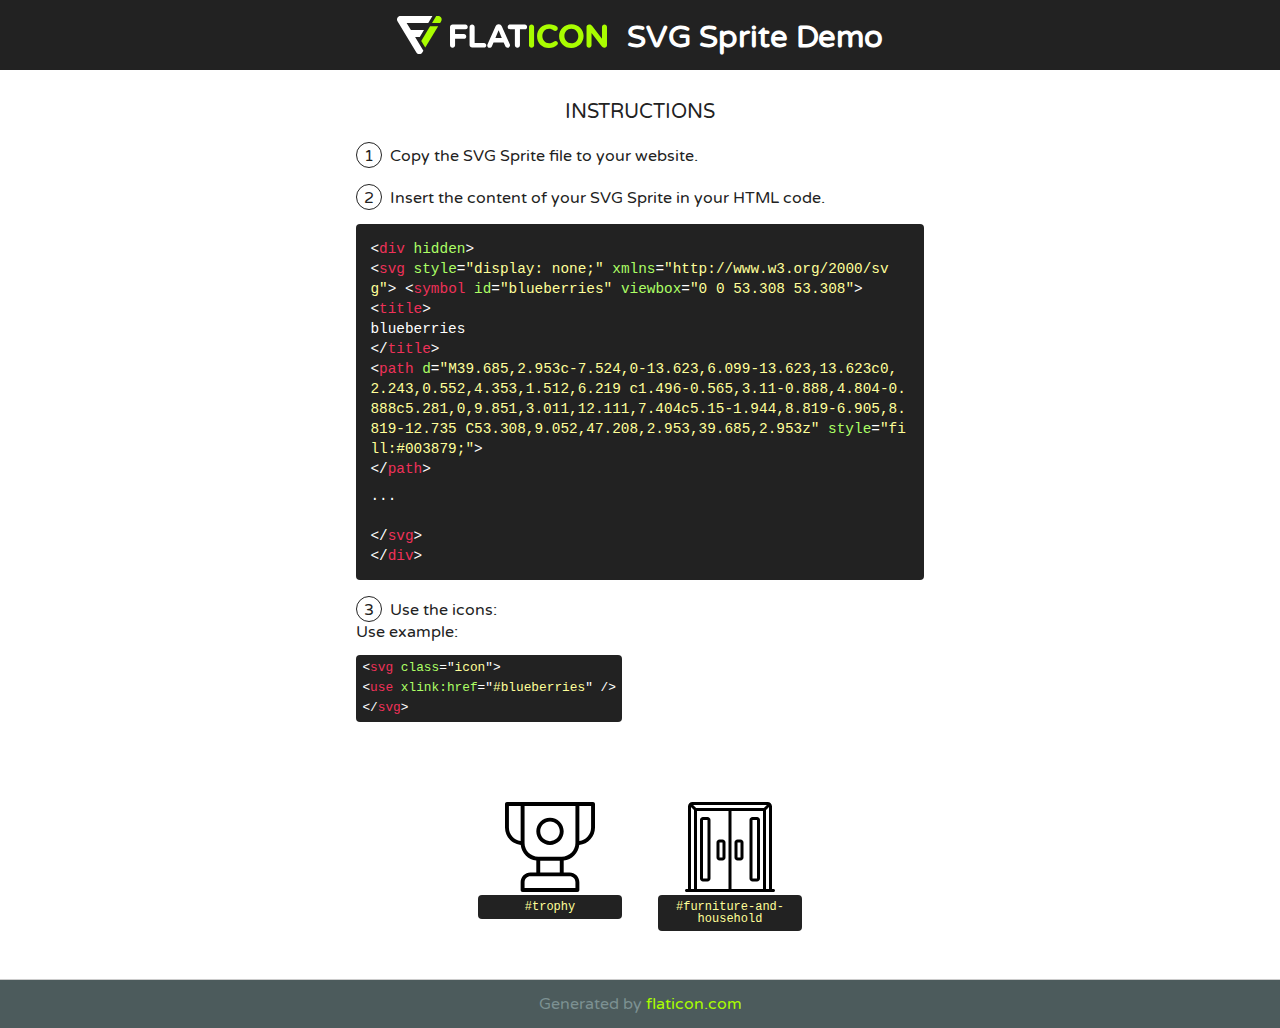
<file: Mickeys/My icons collection-SVG-Sprites-Demo.html>
<!DOCTYPE html>
<!--
Flaticon SVG Sprite: My icons collectionCreation date: 19/11/2018 16:46-->
<html>
<!DOCTYPE html>
<html>
<head>
    <title>Flaticon SVG Sprite</title>
    <link href="http://fonts.googleapis.com/css?family=Varela+Round" rel="stylesheet" type="text/css"/>
    <meta charset="UTF-8">
    <style>
        html, body, div, span, applet, object, iframe,
        h1, h2, h3, h4, h5, h6, p, blockquote, pre,
        a, abbr, acronym, address, big, cite, code,
        del, dfn, em, img, ins, kbd, q, s, samp,
        small, strike, strong, sub, sup, tt, var,
        b, u, i, center,
        dl, dt, dd, ol, ul, li,
        fieldset, form, label, legend,
        table, caption, tbody, tfoot, thead, tr, th, td,
        article, aside, canvas, details, embed,
        figure, figcaption, footer, header, hgroup,
        menu, nav, output, ruby, section, summary,
        time, mark, audio, video {
            margin: 0;
            padding: 0;
            border: 0;
            font-size: 100%;
            font: inherit;
            vertical-align: baseline;
        }
        /* HTML5 display-role reset for older browsers */
        article, aside, details, figcaption, figure,
        footer, header, hgroup, menu, nav, section {
            display: block;
        }
        body {
            line-height: 1;
        }
        ol, ul {
            list-style: none;
        }
        blockquote, q {
            quotes: none;
        }
        blockquote:before, blockquote:after,
        q:before, q:after {
            content: '';
            content: none;
        }
        table {
            border-collapse: collapse;
            border-spacing: 0;
        }
        body {
            font-family: 'Varela Round', Helvetica, Arial, sans-serif;
            font-size: 16px;
            color: #222;
        }
        a {
            color: #333;
            border-bottom: 1px solid #a9fd00;
            font-weight: bold;
            text-decoration: none;
        }
        * {
            -moz-box-sizing: border-box;
            -webkit-box-sizing: border-box;
            box-sizing: border-box;
            margin: 0;
            padding: 0;
        }
        .glyph svg.icon {
            width: 90px;
            height: 90px
        }
        .wrapper {
            max-width: 600px;
            margin: auto;
            padding: 0 1em;
        }
        .title {
            font-size: 1.25em;
            text-align: center;
            margin-bottom: 1em;
            text-transform: uppercase;
        }
        header {
            text-align: center;
            background-color: #222;
            color: #fff;
            padding: 1em;
        }
        header .logo {
            width: 210px;
            height: 38px;
            display: inline-block;
            vertical-align: middle;
            margin-right: 1em;
            border: none;
        }
        header strong {
            font-size: 1.95em;
            font-weight: bold;
            vertical-align: middle;
            margin-top: 5px;
            display: inline-block;
        }
        .demo {
            margin: 2em auto;
            line-height: 1.25em;
        }
        .demo ul li {
            margin-bottom: 1em;
        }
        .demo ul li .num {
            color: #222;
            border-radius: 20px;
            display: inline-block;
            width: 26px;
            padding: 3px;
            height: 26px;
            text-align: center;
            margin-right: 0.5em;
            border: 1px solid #222;
        }
        .demo ul li code {
            background-color: #222;
            border-radius: 4px;
            padding: 0.25em 0.5em;
            display: inline-block;
            color: #fff;
            font-family: Consolas,Monaco,Lucida Console,Liberation Mono,DejaVu Sans Mono,Bitstream Vera Sans Mono,Courier New, monospace;
            font-weight: lighter;
            margin-top: 1em;
            font-size: 0.8em;
            word-break: break-all;
        }
        .demo ul li code.big {
            padding: 1em;
            font-size: 0.9em;
        }
        .demo ul li code .red {
            color: #EF3159;
        }
        .demo ul li code .green {
            color: #ACFF65;
        }
        .demo ul li code .yellow {
            color: #FFFF99;
        }
        .demo ul li code .blue {
            color: #99D3FF;
        }
        .demo ul li code .purple {
            color: #A295FF;
        }
        .demo ul li code .dots {
            margin-top: 0.5em;
            display: block;
        }
        #glyphs {
            border-bottom: 1px solid #ccc;
            padding: 2em 0;
            text-align: center;
        }
        .glyph {
            display: inline-block;
            width: 9em;
            margin: 1em;
            text-align: center;
            vertical-align: top;
            background: #FFF;
        }
        .glyph .glyph-icon {
            padding: 10px;
            display: block;
            font-family:"Flaticon";
            font-size: 64px;
            line-height: 1;
        }
        .glyph .glyph-icon:before {
            font-size: 64px;
            color: #222;
            margin-left: 0;
        }
        .class-name {
            font-size: 0.75em;
            background-color: #222;
            color: #fff;
            border-radius: 4px;
            padding: 0.5em;
            color: #FFFF99;
            font-family: Consolas,Monaco,Lucida Console,Liberation Mono,DejaVu Sans Mono,Bitstream Vera Sans Mono,Courier New, monospace;
        }
        .author-name {
            font-size: 0.6em;
            background-color: #fcfcfd;
            border: 1px solid #DEDEE4;
            border-top: 0;
            border-radius: 0 0 4px 4px;
            padding: 0.5em;
        }
        .attribution .title {
            margin-top: 2em;
        }
        .attribution textarea {
            background-color: #fcfcfd;
            padding: 1em;
            border: none;
            box-shadow: none;
            border: 1px solid #DEDEE4;
            border-radius: 4px;
            resize: none;
            width: 100%;
            height: 150px;
            font-size: 0.8em;
            font-family: Consolas,Monaco,Lucida Console,Liberation Mono,DejaVu Sans Mono,Bitstream Vera Sans Mono,Courier New, monospace;
            -webkit-appearance: none;
        }
        .iconsuse {
            margin: 2em auto;
            text-align: center;
            max-width: 1200px;
        }
        .iconsuse:after {
            content: '';
            display: table;
            clear: both;
        }
        .iconsuse .image {
            float: left;
            width: 25%;
            padding: 0 1em;
        }
        .iconsuse .image p {
            margin-bottom: 1em;
        }
        .iconsuse .image span {
            display: block;
            font-size: 0.65em;
            background-color: #222;
            color: #fff;
            border-radius: 4px;
            padding: 0.5em;
            color: #FFFF99;
            margin-top: 1em;
            font-family: Consolas,Monaco,Lucida Console,Liberation Mono,DejaVu Sans Mono,Bitstream Vera Sans Mono,Courier New, monospace;
        }
        #footer {
            text-align: center;
            background-color: #4C5B5C;
            color: #7c9192;
            padding: 1em;
        }
        #footer a {
            border: none;
            color: #a9fd00;
            font-weight: normal;
        }
        @media (max-width: 960px) {
            .iconsuse .image {
                width: 50%;
            }
        }
        @media (max-width: 560px) {
            .iconsuse .image {
                width: 100%;
            }
        }
    </style>
</head>
<body class="characters-off">
    <div hidden>
        <svg xmlns="http://www.w3.org/2000/svg" style="display: none;"><symbol id="trophy" viewBox="0 0 368 368"><title>trophy</title><path d="m360 0h-352c-4.425781 0-8 3.585938-8 8v96c0 37.136719 28.265625 67.785156 64.40625 71.59375 3.53125 33.511719 30.136719 60.214844 63.59375 63.933594v48.472656h-24c-22.054688 0-40 17.945312-40 40v32c0 4.414062 3.574219 8 8 8h224c4.425781 0 8-3.585938 8-8v-32c0-22.054688-17.945312-40-40-40h-24v-48.472656c33.457031-3.71875 60.0625-30.429688 63.59375-63.933594 36.140625-3.808594 64.40625-34.457031 64.40625-71.59375v-96c0-4.414062-3.574219-8-8-8zm-344 104v-88h48v143.359375c-27.089844-3.902344-48-27.207031-48-55.359375zm272 224v24h-208v-24c0-13.230469 10.769531-24 24-24h160c13.230469 0 24 10.769531 24 24zm-144-40v-48h80v48zm88-64h-96c-30.871094 0-56-25.121094-56-56v-152h208v152c0 30.878906-25.128906 56-56 56zm120-120c0 28.152344-20.910156 51.457031-48 55.359375v-143.359375h48zm0 0"/><path d="m184 64c-30.871094 0-56 25.121094-56 56s25.128906 56 56 56 56-25.121094 56-56-25.128906-56-56-56zm0 96c-22.054688 0-40-17.945312-40-40s17.945312-40 40-40 40 17.945312 40 40-17.945312 40-40 40zm0 0"/></symbol><symbol id="furniture-and-household" viewBox="0 0 512 512"><title>furniture-and-household</title><path d="m128 85.332031h-25.601562c-9.425782 0-17.066407 7.640625-17.066407 17.066407v332.800781c0 9.425781 7.640625 17.066406 17.066407 17.066406h25.601562c9.425781 0 17.066406-7.640625 17.066406-17.066406v-332.800781c0-9.425782-7.640625-17.066407-17.066406-17.066407zm0 349.867188h-25.601562v-332.800781h25.601562zm0 0"/><path d="m409.601562 85.332031h-25.601562c-9.425781 0-17.066406 7.640625-17.066406 17.066407v332.800781c0 9.425781 7.640625 17.066406 17.066406 17.066406h25.601562c9.425782 0 17.066407-7.640625 17.066407-17.066406v-332.800781c0-9.425782-7.640625-17.066407-17.066407-17.066407zm0 349.867188h-25.601562v-332.800781h25.601562zm0 0"/><path d="m213.332031 213.332031h-17.066406c-9.425781 0-17.066406 7.640625-17.066406 17.066407v85.335937c0 9.425781 7.640625 17.066406 17.066406 17.066406h17.066406c9.425781 0 17.066407-7.640625 17.066407-17.066406v-85.335937c0-9.425782-7.640626-17.066407-17.066407-17.066407zm0 102.402344h-17.066406v-85.335937h17.066406zm0 0"/><path d="m315.734375 213.332031h-17.066406c-9.425781 0-17.066407 7.640625-17.066407 17.066407v85.335937c0 9.425781 7.640626 17.066406 17.066407 17.066406h17.066406c9.425781 0 17.066406-7.640625 17.066406-17.066406v-85.335937c0-9.425782-7.640625-17.066407-17.066406-17.066407zm0 102.402344h-17.066406v-85.335937h17.066406zm0 0"/><path d="m503.464844 494.933594h-8.53125v-469.332032c0-14.140624-11.460938-25.601562-25.601563-25.601562h-426.664062c-14.140625 0-25.601563 11.460938-25.601563 25.601562v469.332032h-8.53125c-4.714844 0-8.535156 3.820312-8.535156 8.53125 0 4.714844 3.820312 8.535156 8.535156 8.535156h494.929688c4.714844 0 8.535156-3.820312 8.535156-8.535156 0-4.710938-3.820312-8.53125-8.535156-8.53125zm-435.199219-443.734375h179.199219v443.734375h-179.199219zm196.269531 0h179.199219v443.734375h-179.199219zm184.199219-17.066407h-385.46875l-17.066406-17.066406h419.601562zm-414.601563-5 17.066407 17.066407v448.734375h-17.066407zm426.667969 465.800782v-448.734375l17.066407-17.066407v465.800782zm0 0"/></symbol></svg>    </div>
    <header>
        <a href="https://www.flaticon.com/" target="_blank" class="logo">
            <svg version="1.1" xmlns="http://www.w3.org/2000/svg" xmlns:xlink="http://www.w3.org/1999/xlink" xmlns:a="http://ns.adobe.com/AdobeSVGViewerExtensions/3.0/" viewBox="0 0 560.875 102.036" enable-background="new 0 0 560.875 102.036" xml:space="preserve">
                <defs>
                </defs>
                <g>
                    <g class="letters">
                        <path fill="#ffffff" d="M141.596,29.675c0-3.777,2.985-6.767,6.764-6.767h34.438c3.426,0,6.15,2.728,6.15,6.15
                        c0,3.43-2.724,6.149-6.15,6.149h-27.674v13.091h23.719c3.429,0,6.151,2.724,6.151,6.15c0,3.43-2.723,6.149-6.151,6.149h-23.719
                        v17.574c0,3.773-2.986,6.761-6.764,6.761c-3.779,0-6.764-2.989-6.764-6.761V29.675z"></path>
                        <path fill="#ffffff" d="M193.844,29.149c0-3.781,2.985-6.767,6.764-6.767c3.776,0,6.763,2.985,6.763,6.767v42.957h25.039
                        c3.426,0,6.149,2.726,6.149,6.153c0,3.425-2.723,6.15-6.149,6.15h-31.802c-3.779,0-6.764-2.986-6.764-6.768V29.149z"></path>
                        <path fill="#ffffff" d="M241.891,75.71l21.438-48.407c1.492-3.341,4.215-5.357,7.906-5.357h0.792
                        c3.686,0,6.323,2.017,7.815,5.357l21.439,48.407c0.436,0.967,0.701,1.845,0.701,2.723c0,3.602-2.809,6.501-6.414,6.501
                        c-3.161,0-5.269-1.845-6.499-4.655l-4.132-9.661h-27.059l-4.301,10.102c-1.144,2.631-3.426,4.214-6.237,4.214
                        c-3.517,0-6.24-2.81-6.24-6.325C241.1,77.64,241.451,76.677,241.891,75.71z M279.932,58.666l-8.521-20.297l-8.526,20.297H279.932
                        z"></path>
                        <path fill="#ffffff" d="M314.864,35.387H301.86c-3.429,0-6.239-2.813-6.239-6.238c0-3.429,2.811-6.24,6.239-6.24h39.533
                        c3.426,0,6.237,2.811,6.237,6.24c0,3.425-2.811,6.238-6.237,6.238h-13.001v42.785c0,3.773-2.99,6.761-6.764,6.761
                        c-3.779,0-6.764-2.989-6.764-6.761V35.387z"></path>
                        <path fill="#A9FD00" d="M352.615,29.149c0-3.781,2.985-6.767,6.767-6.767c3.774,0,6.761,2.985,6.761,6.767v49.024
                        c0,3.773-2.987,6.761-6.761,6.761c-3.781,0-6.767-2.989-6.767-6.761V29.149z"></path>
                        <path fill="#A9FD00" d="M374.132,53.836v-0.179c0-17.481,13.178-31.801,32.065-31.801c9.22,0,15.459,2.458,20.557,6.238
                        c1.402,1.054,2.637,2.985,2.637,5.357c0,3.692-2.985,6.59-6.681,6.59c-1.845,0-3.071-0.702-4.044-1.319
                        c-3.776-2.813-7.729-4.393-12.562-4.393c-10.364,0-17.831,8.611-17.831,19.154v0.173c0,10.542,7.291,19.329,17.831,19.329
                        c5.715,0,9.492-1.756,13.359-4.834c1.049-0.874,2.458-1.491,4.039-1.491c3.429,0,6.325,2.813,6.325,6.236
                        c0,2.106-1.056,3.78-2.282,4.834c-5.539,4.834-12.036,7.733-21.878,7.733C387.572,85.464,374.132,71.493,374.132,53.836z"></path>
                        <path fill="#A9FD00" d="M433.009,53.836v-0.179c0-17.481,13.79-31.801,32.766-31.801c18.981,0,32.592,14.143,32.592,31.628v0.173
                        c0,17.483-13.785,31.807-32.769,31.807C446.625,85.464,433.009,71.32,433.009,53.836z M484.224,53.836v-0.179
                        c0-10.539-7.725-19.326-18.626-19.326c-10.893,0-18.449,8.611-18.449,19.154v0.173c0,10.542,7.73,19.329,18.626,19.329
                        C476.676,72.986,484.224,64.378,484.224,53.836z"></path>
                        <path fill="#A9FD00" d="M506.233,29.321c0-3.774,2.99-6.763,6.767-6.763h1.401c3.252,0,5.183,1.583,7.029,3.953l26.093,34.265
                        V29.059c0-3.692,2.99-6.677,6.681-6.677c3.683,0,6.671,2.985,6.671,6.677v48.934c0,3.78-2.987,6.765-6.764,6.765h-0.436
                        c-3.257,0-5.188-1.581-7.034-3.953l-27.056-35.492v32.944c0,3.687-2.985,6.676-6.678,6.676c-3.683,0-6.673-2.989-6.673-6.676
                        V29.321z"></path>
                    </g>
                    <g class="insignia">
                        <path fill="#ffffff" d="M48.372,56.137h12.517l11.156-18.537H37.186L25.688,18.539h57.825L94.668,0H9.271
                        C5.925,0,2.842,1.801,1.198,4.716c-1.644,2.907-1.593,6.482,0.134,9.343l50.38,83.501c1.678,2.781,4.689,4.476,7.938,4.476
                        c3.246,0,6.257-1.695,7.935-4.476l2.898-4.804L48.372,56.137z"></path>
                        <g class="i">
                            <path fill="#A9FD00" d="M93.575,18.539h0.031v0.004l21.652,0.004l2.705-4.488c1.727-2.861,1.778-6.436,0.133-9.343
                            C116.454,1.801,113.371,0,110.026,0h-5.294L93.575,18.539z"></path>
                            <polygon fill="#A9FD00" points="88.291,27.356 64.725,66.486 75.519,84.404 109.942,27.356"></polygon>
                        </g>
                    </g>
                </g>
            </svg>
        </a>
        <strong>SVG Sprite Demo</strong>
    </header>
    <section class="demo wrapper">
        <p class="title">Instructions</p>
        <ul>
            <li>
                <span class="num">1</span>Copy the SVG Sprite file to your website.
            </li>
            <li>
                <span class="num">2</span>Insert the content of your SVG Sprite in your HTML code.
                <code class="big">
                    &lt;<span class="red">div</span> <span class="green">hidden</span>&gt;<br>
                    &lt;<span class="red">svg</span> <span class="green">style</span>=<span class="yellow">"display: none;"</span> <span class="green">xmlns</span>=<span class="yellow">"http://www.w3.org/2000/svg"</span>>
                    &lt;<span class="red">symbol</span> <span class="green">id</span>=<span class="yellow">"blueberries"</span> <span class="green">viewbox</span>=<span class="yellow">"0 0 53.308 53.308"</span>><br>
                    &lt;<span class="red">title</span>><br>
                    blueberries<br>
                    &lt;/<span class="red">title</span>><br>
                    &lt;<span class="red">path</span> <span class="green">d</span>=<span class="yellow">"M39.685,2.953c-7.524,0-13.623,6.099-13.623,13.623c0,2.243,0.552,4.353,1.512,6.219   c1.496-0.565,3.11-0.888,4.804-0.888c5.281,0,9.851,3.011,12.111,7.404c5.15-1.944,8.819-6.905,8.819-12.735   C53.308,9.052,47.208,2.953,39.685,2.953z"</span> <span class="green">style</span>=<span class="yellow">"fill:#003879;"</span>><br>
                    &lt;/<span class="red">path</span>>
                    <br/><span class="dots">...</span>
                    <br/>&lt;/<span class="red">svg</span>&gt;
                    <br/>&lt;/<span class="red">div</span>&gt;
                </code>
            </li>
            <li>
                <p>
                    <span class="num">3</span>Use the icons:
                    <br />
                    Use example:<br>
                    <code>
                        &lt;<span class="red">svg</span> <span class="green">class</span>=&quot;<span class="yellow">icon</span>&quot;&gt;<br>
                        &lt;<span class="red">use</span> <span class="green">xlink:href</span>=&quot;<span class="yellow">#blueberries</span>&quot; /&gt;<br>
                        &lt;/<span class="red">svg</span>&gt;
                    </code>
                </li>
            </ul>
        </section>
        <section id="glyphs">
                            <div class="glyph">
                    <svg class="icon">
                      <use xlink:href="#trophy"></use>
                  </svg>
                  <div class="class-name">#trophy</div>
              </div>
                                <div class="glyph">
                    <svg class="icon">
                      <use xlink:href="#furniture-and-household"></use>
                  </svg>
                  <div class="class-name">#furniture-and-household</div>
              </div>
                      </section>
      <div id="footer">
        <div>Generated by <a href="https://www.flaticon.com/">flaticon.com</a>
        </div>
    </div>
</body>
</html>
</file>
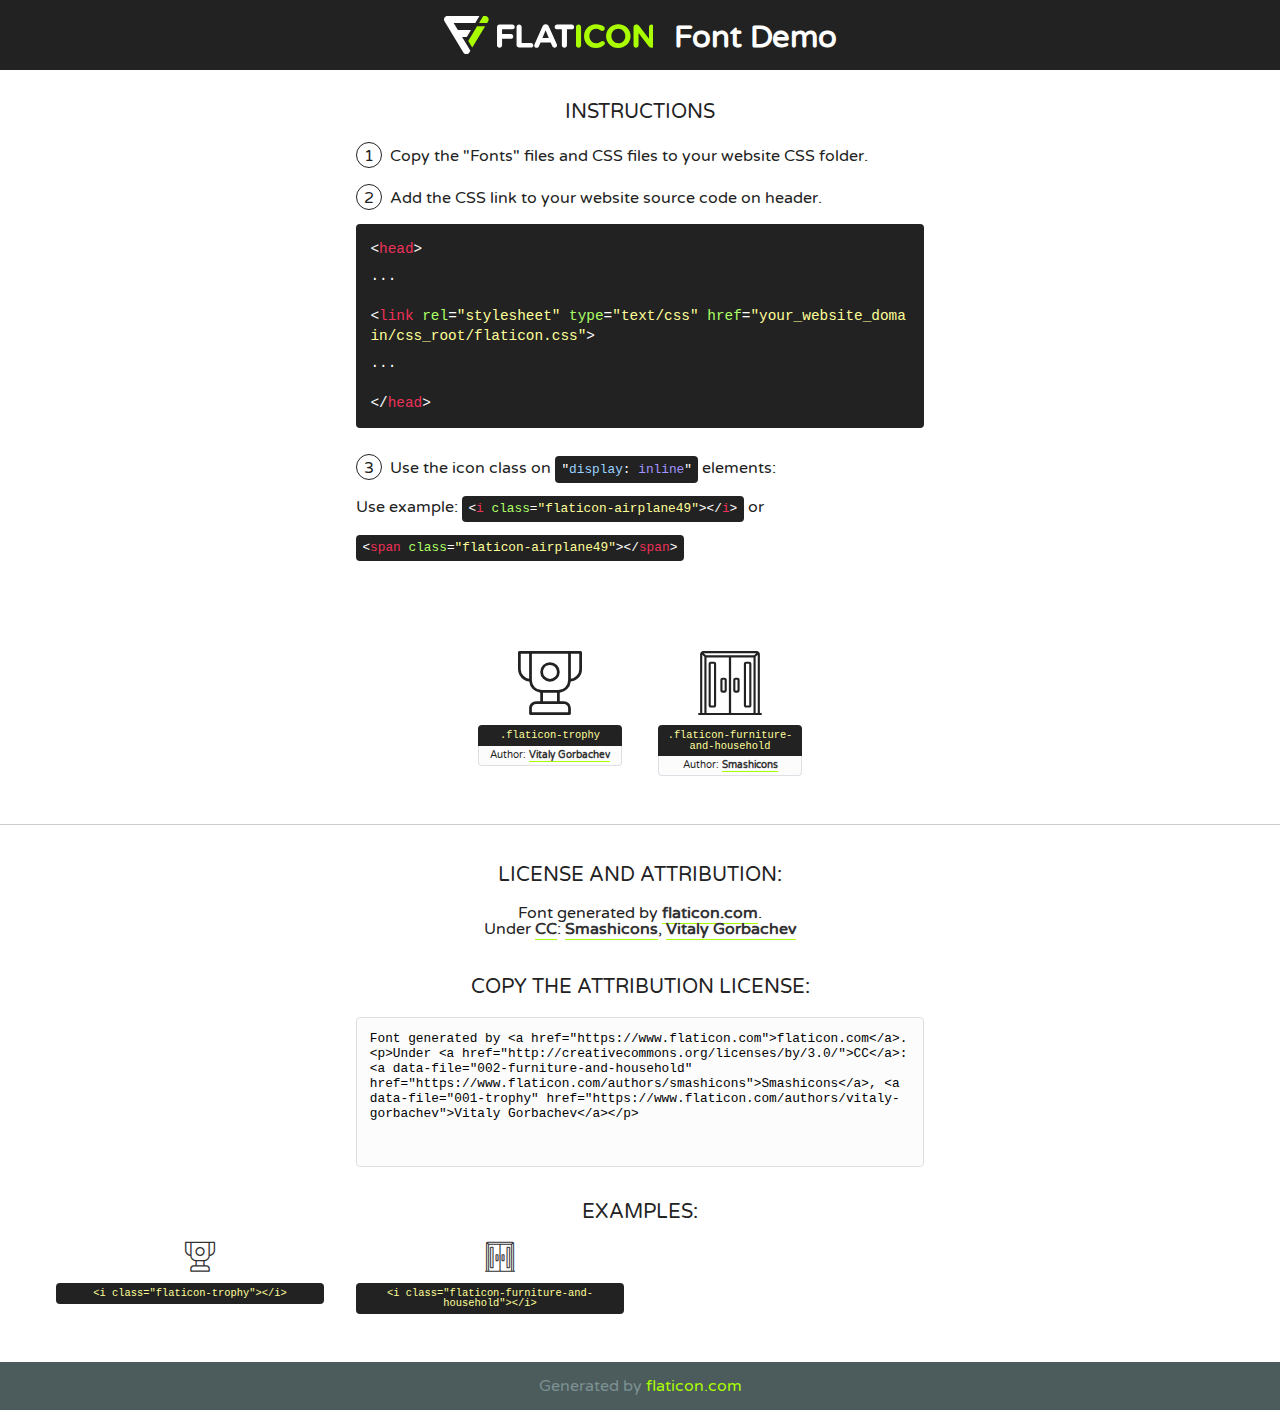
<file: Mickeys/font/flaticon.html>
<!DOCTYPE html>
<!--
  Flaticon icon font: Flaticon
  Creation date: 19/11/2018 16:46
-->
<html>
<!DOCTYPE html>
<html>

<head>
    <title>Flaticon WebFont</title>
    <link href="http://fonts.googleapis.com/css?family=Varela+Round" rel="stylesheet" type="text/css" />
    <link rel="stylesheet" type="text/css" href="flaticon.css">
    <meta charset="UTF-8">
    <style>
    html, body, div, span, applet, object, iframe,
    h1, h2, h3, h4, h5, h6, p, blockquote, pre,
    a, abbr, acronym, address, big, cite, code,
    del, dfn, em, img, ins, kbd, q, s, samp,
    small, strike, strong, sub, sup, tt, var,
    b, u, i, center,
    dl, dt, dd, ol, ul, li,
    fieldset, form, label, legend,
    table, caption, tbody, tfoot, thead, tr, th, td,
    article, aside, canvas, details, embed, 
    figure, figcaption, footer, header, hgroup, 
    menu, nav, output, ruby, section, summary,
    time, mark, audio, video {
        margin: 0;
        padding: 0;
        border: 0;
        font-size: 100%;
        font: inherit;
        vertical-align: baseline;
    }
    /* HTML5 display-role reset for older browsers */
    article, aside, details, figcaption, figure, 
    footer, header, hgroup, menu, nav, section {
        display: block;
    }
    body {
        line-height: 1;
    }
    ol, ul {
        list-style: none;
    }
    blockquote, q {
        quotes: none;
    }
    blockquote:before, blockquote:after,
    q:before, q:after {
        content: '';
        content: none;
    }
    table {
        border-collapse: collapse;
        border-spacing: 0;
    }
    body {
        font-family: 'Varela Round', Helvetica, Arial, sans-serif;
        font-size: 16px;
        color: #222;
    }
    a {
        color: #333;
        border-bottom: 1px solid #a9fd00;
        font-weight: bold;
        text-decoration: none;
    }
    * {
        -moz-box-sizing: border-box;
        -webkit-box-sizing: border-box;
        box-sizing: border-box;
        margin: 0;
        padding: 0;
    }
    [class^="flaticon-"]:before, [class*=" flaticon-"]:before, [class^="flaticon-"]:after, [class*=" flaticon-"]:after {
        font-family: Flaticon;
        font-size: 30px;
        font-style: normal;
        margin-left: 20px;
        color: #333;
    }
    .wrapper {
        max-width: 600px;
        margin: auto;
        padding: 0 1em;
    }
    .title {
        font-size: 1.25em;
        text-align: center;
        margin-bottom: 1em;
        text-transform: uppercase;
    }
    header {
        text-align: center;
        background-color: #222;
        color: #fff;
        padding: 1em;
    }
    header .logo {
        width: 210px;
        height: 38px;
        display: inline-block;
        vertical-align: middle;
        margin-right: 1em;
        border: none;
    }
    header strong {
        font-size: 1.95em;
        font-weight: bold;
        vertical-align: middle;
        margin-top: 5px;
        display: inline-block;
    }
    .demo {
        margin: 2em auto;
        line-height: 1.25em;
    }
    .demo ul li {
        margin-bottom: 1em;
    }
    .demo ul li .num {
        color: #222;
        border-radius: 20px;
        display: inline-block;
        width: 26px;
        padding: 3px;
        height: 26px;
        text-align: center;
        margin-right: 0.5em;
        border: 1px solid #222;
    }
    .demo ul li code {
        background-color: #222;
        border-radius: 4px;
        padding: 0.25em 0.5em;
        display: inline-block;
        color: #fff;
        font-family: Consolas,Monaco,Lucida Console,Liberation Mono,DejaVu Sans Mono,Bitstream Vera Sans Mono,Courier New, monospace;
        font-weight: lighter;
        margin-top: 1em;
        font-size: 0.8em;
        word-break: break-all;
    }
    .demo ul li code.big {
        padding: 1em;
        font-size: 0.9em;
    }
    .demo ul li code .red {
        color: #EF3159;
    }
    .demo ul li code .green {
        color: #ACFF65;
    }
    .demo ul li code .yellow {
        color: #FFFF99;
    }
    .demo ul li code .blue {
        color: #99D3FF;
    }
    .demo ul li code .purple {
        color: #A295FF;
    }
    .demo ul li code .dots {
        margin-top: 0.5em;
        display: block;
    }
    #glyphs {
        border-bottom: 1px solid #ccc;
        padding: 2em 0;
        text-align: center;
    }
    .glyph {
        display: inline-block;
        width: 9em;
        margin: 1em;
        text-align: center;
        vertical-align: top;
        background: #FFF;
    }
    .glyph .glyph-icon {
        padding: 10px;
        display: block;
        font-family:"Flaticon";
        font-size: 64px;
        line-height: 1;
    }
    .glyph .glyph-icon:before {
        font-size: 64px;
        color: #222;
        margin-left: 0;
    }
    .class-name {
        font-size: 0.65em;
        background-color: #222;
        color: #fff;
        border-radius: 4px 4px 0 0;
        padding: 0.5em;
        color: #FFFF99;
        font-family: Consolas,Monaco,Lucida Console,Liberation Mono,DejaVu Sans Mono,Bitstream Vera Sans Mono,Courier New, monospace;
    }
    .author-name {
        font-size: 0.6em;
        background-color: #fcfcfd;
        border: 1px solid #DEDEE4;
        border-top: 0;
        border-radius: 0 0 4px 4px;
        padding: 0.5em;
    }
    .class-name:last-child {
        font-size: 10px;
        color:#888;
    }
    .class-name:last-child a {
        font-size: 10px;
        color:#555;
    }
    .class-name:last-child a:hover {
        color:#a9fd00;
    }
    .glyph > input {
        display: block;
        width: 100px;
        margin: 5px auto;
        text-align: center;
        font-size: 12px;
        cursor: text;
    }
    .glyph > input.icon-input {
        font-family:"Flaticon";
        font-size: 16px;
        margin-bottom: 10px;
    }
    .attribution .title {
        margin-top: 2em;
    }
    .attribution textarea {
        background-color: #fcfcfd;
        padding: 1em;
        border: none;
        box-shadow: none;
        border: 1px solid #DEDEE4;
        border-radius: 4px;
        resize: none;
        width: 100%;
        height: 150px;
        font-size: 0.8em;
        font-family: Consolas,Monaco,Lucida Console,Liberation Mono,DejaVu Sans Mono,Bitstream Vera Sans Mono,Courier New, monospace;
        -webkit-appearance: none;
    }
    .iconsuse {
        margin: 2em auto;
        text-align: center;
        max-width: 1200px;
    }
    .iconsuse:after {
        content: '';
        display: table;
        clear: both;
    }
    .iconsuse .image {
        float: left;
        width: 25%;
        padding: 0 1em;
    }
    .iconsuse .image p {
        margin-bottom: 1em;
    }
    .iconsuse .image span {
        display: block;
        font-size: 0.65em;
        background-color: #222;
        color: #fff;
        border-radius: 4px;
        padding: 0.5em;
        color: #FFFF99;
        margin-top: 1em;
        font-family: Consolas,Monaco,Lucida Console,Liberation Mono,DejaVu Sans Mono,Bitstream Vera Sans Mono,Courier New, monospace;
    }
    #footer {
        text-align: center;
        background-color: #4C5B5C;
        color: #7c9192;
        padding: 1em;
    }
    #footer a {
        border: none;
        color: #a9fd00;
        font-weight: normal;
    }
    @media (max-width: 960px) {
        .iconsuse .image {
            width: 50%;
        }
    }
    @media (max-width: 560px) {
        .iconsuse .image {
            width: 100%;
        }
    }
    </style>
</head>

<body class="characters-off">

    <header>
        <a href="https://www.flaticon.com" target="_blank" class="logo">
            <svg version="1.1" xmlns="http://www.w3.org/2000/svg" xmlns:xlink="http://www.w3.org/1999/xlink" xmlns:a="http://ns.adobe.com/AdobeSVGViewerExtensions/3.0/" viewBox="0 0 560.875 102.036" enable-background="new 0 0 560.875 102.036" xml:space="preserve">
                <defs>
                </defs>
                <g>
                    <g class="letters">
                        <path fill="#ffffff" d="M141.596,29.675c0-3.777,2.985-6.767,6.764-6.767h34.438c3.426,0,6.15,2.728,6.15,6.15
                        c0,3.43-2.724,6.149-6.15,6.149h-27.674v13.091h23.719c3.429,0,6.151,2.724,6.151,6.15c0,3.43-2.723,6.149-6.151,6.149h-23.719
                        v17.574c0,3.773-2.986,6.761-6.764,6.761c-3.779,0-6.764-2.989-6.764-6.761V29.675z"></path>
                        <path fill="#ffffff" d="M193.844,29.149c0-3.781,2.985-6.767,6.764-6.767c3.776,0,6.763,2.985,6.763,6.767v42.957h25.039
                        c3.426,0,6.149,2.726,6.149,6.153c0,3.425-2.723,6.15-6.149,6.15h-31.802c-3.779,0-6.764-2.986-6.764-6.768V29.149z"></path>
                        <path fill="#ffffff" d="M241.891,75.71l21.438-48.407c1.492-3.341,4.215-5.357,7.906-5.357h0.792
                        c3.686,0,6.323,2.017,7.815,5.357l21.439,48.407c0.436,0.967,0.701,1.845,0.701,2.723c0,3.602-2.809,6.501-6.414,6.501
                        c-3.161,0-5.269-1.845-6.499-4.655l-4.132-9.661h-27.059l-4.301,10.102c-1.144,2.631-3.426,4.214-6.237,4.214
                        c-3.517,0-6.24-2.81-6.24-6.325C241.1,77.64,241.451,76.677,241.891,75.71z M279.932,58.666l-8.521-20.297l-8.526,20.297H279.932
                        z"></path>
                        <path fill="#ffffff" d="M314.864,35.387H301.86c-3.429,0-6.239-2.813-6.239-6.238c0-3.429,2.811-6.24,6.239-6.24h39.533
                        c3.426,0,6.237,2.811,6.237,6.24c0,3.425-2.811,6.238-6.237,6.238h-13.001v42.785c0,3.773-2.99,6.761-6.764,6.761
                        c-3.779,0-6.764-2.989-6.764-6.761V35.387z"></path>
                        <path fill="#A9FD00" d="M352.615,29.149c0-3.781,2.985-6.767,6.767-6.767c3.774,0,6.761,2.985,6.761,6.767v49.024
                        c0,3.773-2.987,6.761-6.761,6.761c-3.781,0-6.767-2.989-6.767-6.761V29.149z"></path>
                        <path fill="#A9FD00" d="M374.132,53.836v-0.179c0-17.481,13.178-31.801,32.065-31.801c9.22,0,15.459,2.458,20.557,6.238
                        c1.402,1.054,2.637,2.985,2.637,5.357c0,3.692-2.985,6.59-6.681,6.59c-1.845,0-3.071-0.702-4.044-1.319
                        c-3.776-2.813-7.729-4.393-12.562-4.393c-10.364,0-17.831,8.611-17.831,19.154v0.173c0,10.542,7.291,19.329,17.831,19.329
                        c5.715,0,9.492-1.756,13.359-4.834c1.049-0.874,2.458-1.491,4.039-1.491c3.429,0,6.325,2.813,6.325,6.236
                        c0,2.106-1.056,3.78-2.282,4.834c-5.539,4.834-12.036,7.733-21.878,7.733C387.572,85.464,374.132,71.493,374.132,53.836z"></path>
                        <path fill="#A9FD00" d="M433.009,53.836v-0.179c0-17.481,13.79-31.801,32.766-31.801c18.981,0,32.592,14.143,32.592,31.628v0.173
                        c0,17.483-13.785,31.807-32.769,31.807C446.625,85.464,433.009,71.32,433.009,53.836z M484.224,53.836v-0.179
                        c0-10.539-7.725-19.326-18.626-19.326c-10.893,0-18.449,8.611-18.449,19.154v0.173c0,10.542,7.73,19.329,18.626,19.329
                        C476.676,72.986,484.224,64.378,484.224,53.836z"></path>
                        <path fill="#A9FD00" d="M506.233,29.321c0-3.774,2.99-6.763,6.767-6.763h1.401c3.252,0,5.183,1.583,7.029,3.953l26.093,34.265
                        V29.059c0-3.692,2.99-6.677,6.681-6.677c3.683,0,6.671,2.985,6.671,6.677v48.934c0,3.78-2.987,6.765-6.764,6.765h-0.436
                        c-3.257,0-5.188-1.581-7.034-3.953l-27.056-35.492v32.944c0,3.687-2.985,6.676-6.678,6.676c-3.683,0-6.673-2.989-6.673-6.676
                        V29.321z"></path>
                    </g>
                    <g class="insignia">
                        <path fill="#ffffff" d="M48.372,56.137h12.517l11.156-18.537H37.186L25.688,18.539h57.825L94.668,0H9.271
                        C5.925,0,2.842,1.801,1.198,4.716c-1.644,2.907-1.593,6.482,0.134,9.343l50.38,83.501c1.678,2.781,4.689,4.476,7.938,4.476
                        c3.246,0,6.257-1.695,7.935-4.476l2.898-4.804L48.372,56.137z"></path>
                        <g class="i">
                            <path fill="#A9FD00" d="M93.575,18.539h0.031v0.004l21.652,0.004l2.705-4.488c1.727-2.861,1.778-6.436,0.133-9.343
                            C116.454,1.801,113.371,0,110.026,0h-5.294L93.575,18.539z"></path>
                            <polygon fill="#A9FD00" points="88.291,27.356 64.725,66.486 75.519,84.404 109.942,27.356"></polygon>
                        </g>
                    </g>
                </g>
            </svg>
        </a>
        <strong>Font Demo</strong>
    </header>


    <section class="demo wrapper">

        <p class="title">Instructions</p>

        <ul>
            <li>
                <span class="num">1</span>Copy the "Fonts" files and CSS files to your website CSS folder.
            </li>
            <li>
                <span class="num">2</span>Add the CSS link to your website source code on header.
                <code class="big">
                    &lt;<span class="red">head</span>&gt;
                    <br/><span class="dots">...</span>
                    <br/>&lt;<span class="red">link</span> <span class="green">rel</span>=<span class="yellow">"stylesheet"</span> <span class="green">type</span>=<span class="yellow">"text/css"</span> <span class="green">href</span>=<span class="yellow">"your_website_domain/css_root/flaticon.css"</span>&gt;
                    <br/><span class="dots">...</span>
                    <br/>&lt;/<span class="red">head</span>&gt;
                </code>
            </li>

            <li>
                <p>
                    <span class="num">3</span>Use the icon class on <code>"<span class="blue">display</span>:<span class="purple"> inline</span>"</code> elements:
                    <br />
                    Use example: <code>&lt;<span class="red">i</span> <span class="green">class</span>=<span class="yellow">&quot;flaticon-airplane49&quot;</span>&gt;&lt;/<span class="red">i</span>&gt;</code> or <code>&lt;<span class="red">span</span> <span class="green">class</span>=<span class="yellow">&quot;flaticon-airplane49&quot;</span>&gt;&lt;/<span class="red">span</span>&gt;</code>
            </li>
        </ul>

    </section>




   <section id="glyphs">          
    
      
        <div class="glyph"><div class="glyph-icon flaticon-trophy"></div>
            <div class="class-name">.flaticon-trophy</div>
            <div class="author-name">Author: <a data-file="001-trophy" href="https://www.flaticon.com/authors/vitaly-gorbachev">Vitaly Gorbachev</a> </div> 
        </div>        
        
        <div class="glyph"><div class="glyph-icon flaticon-furniture-and-household"></div>
            <div class="class-name">.flaticon-furniture-and-household</div>
            <div class="author-name">Author: <a data-file="002-furniture-and-household" href="https://www.flaticon.com/authors/smashicons">Smashicons</a> </div> 
        </div>        
        

    </section>



    <section class="attribution wrapper"   style="text-align:center;">

      <div class="title">License and attribution:</div><div class="attrDiv">Font generated by <a href="https://www.flaticon.com">flaticon.com</a>. <div><p>Under <a href="http://creativecommons.org/licenses/by/3.0/">CC</a>: <a data-file="002-furniture-and-household" href="https://www.flaticon.com/authors/smashicons">Smashicons</a>, <a data-file="001-trophy" href="https://www.flaticon.com/authors/vitaly-gorbachev">Vitaly Gorbachev</a></p>  </div>
      </div>
      <div class="title">Copy the Attribution License:</div>

    <textarea onclick="this.focus();this.select();">Font generated by &lt;a href=&quot;https://www.flaticon.com&quot;&gt;flaticon.com&lt;/a&gt;. <p>Under <a href="http://creativecommons.org/licenses/by/3.0/">CC</a>: <a data-file="002-furniture-and-household" href="https://www.flaticon.com/authors/smashicons">Smashicons</a>, <a data-file="001-trophy" href="https://www.flaticon.com/authors/vitaly-gorbachev">Vitaly Gorbachev</a></p>  
     </textarea>

    </section>

    <section class="iconsuse">

          <div class="title">Examples:</div>            
             
            <div class="image">
                <p>
                    <i class="glyph-icon flaticon-trophy"></i> 
                    <span>&lt;i class=&quot;flaticon-trophy&quot;&gt;&lt;/i&gt;</span>
                </p>
            </div>
            
            <div class="image">
                <p>
                    <i class="glyph-icon flaticon-furniture-and-household"></i> 
                    <span>&lt;i class=&quot;flaticon-furniture-and-household&quot;&gt;&lt;/i&gt;</span>
                </p>
            </div>
                       
        </div>
                            
    </section>

<div id="footer">
    <div>Generated by <a href="https://www.flaticon.com">flaticon.com</a>
    </div>
</div>



</body>
</html>
</file>
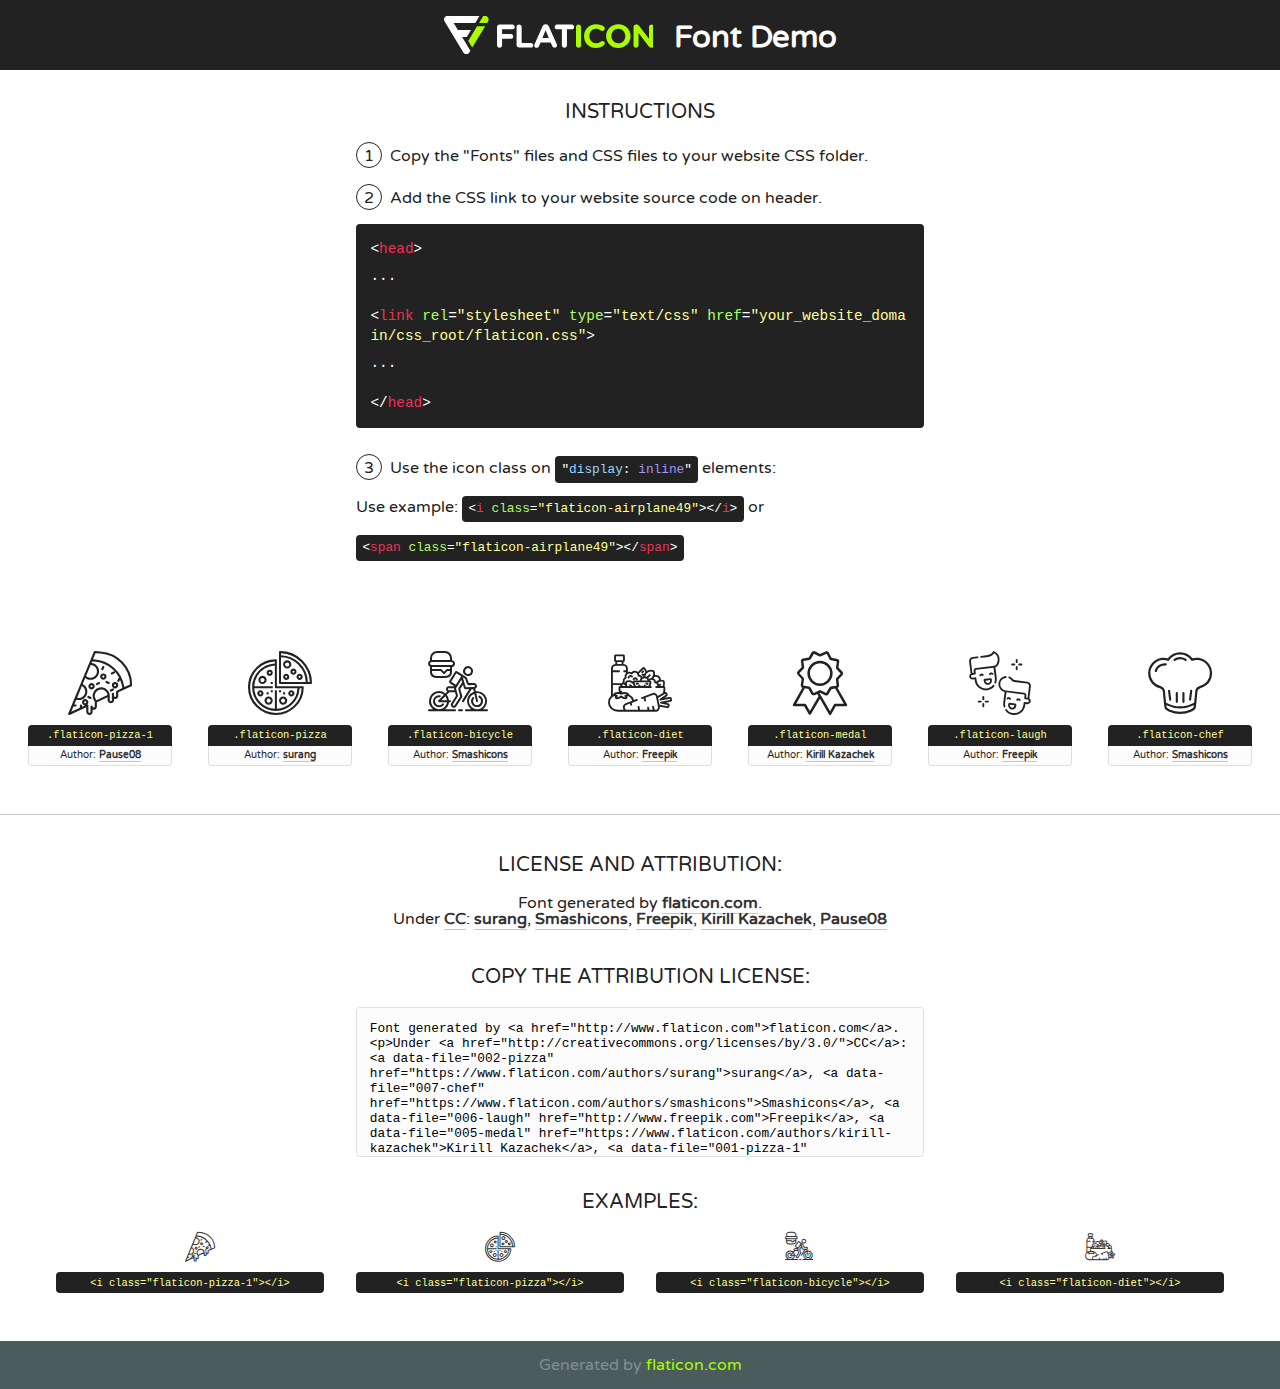
<file: Mickeys/fonts/flaticon/font/flaticon.html>
<!DOCTYPE html>
<!--
  Flaticon icon font: Flaticon
  Creation date: 25/09/2018 08:24
-->
<html>
<!DOCTYPE html>
<html>

<head>
    <title>Flaticon WebFont</title>
    <link href="http://fonts.googleapis.com/css?family=Varela+Round" rel="stylesheet" type="text/css" />
    <link rel="stylesheet" type="text/css" href="flaticon.css">
    <meta charset="UTF-8">
    <style>
    html, body, div, span, applet, object, iframe,
    h1, h2, h3, h4, h5, h6, p, blockquote, pre,
    a, abbr, acronym, address, big, cite, code,
    del, dfn, em, img, ins, kbd, q, s, samp,
    small, strike, strong, sub, sup, tt, var,
    b, u, i, center,
    dl, dt, dd, ol, ul, li,
    fieldset, form, label, legend,
    table, caption, tbody, tfoot, thead, tr, th, td,
    article, aside, canvas, details, embed, 
    figure, figcaption, footer, header, hgroup, 
    menu, nav, output, ruby, section, summary,
    time, mark, audio, video {
        margin: 0;
        padding: 0;
        border: 0;
        font-size: 100%;
        font: inherit;
        vertical-align: baseline;
    }
    /* HTML5 display-role reset for older browsers */
    article, aside, details, figcaption, figure, 
    footer, header, hgroup, menu, nav, section {
        display: block;
    }
    body {
        line-height: 1;
    }
    ol, ul {
        list-style: none;
    }
    blockquote, q {
        quotes: none;
    }
    blockquote:before, blockquote:after,
    q:before, q:after {
        content: '';
        content: none;
    }
    table {
        border-collapse: collapse;
        border-spacing: 0;
    }
    body {
        font-family: 'Varela Round', Helvetica, Arial, sans-serif;
        font-size: 16px;
        color: #222;
    }
    a {
        color: #333;
        border-bottom: 1px solid #a9fd00;
        font-weight: bold;
        text-decoration: none;
    }
    * {
        -moz-box-sizing: border-box;
        -webkit-box-sizing: border-box;
        box-sizing: border-box;
        margin: 0;
        padding: 0;
    }
    [class^="flaticon-"]:before, [class*=" flaticon-"]:before, [class^="flaticon-"]:after, [class*=" flaticon-"]:after {
        font-family: Flaticon;
        font-size: 30px;
        font-style: normal;
        margin-left: 20px;
        color: #333;
    }
    .wrapper {
        max-width: 600px;
        margin: auto;
        padding: 0 1em;
    }
    .title {
        font-size: 1.25em;
        text-align: center;
        margin-bottom: 1em;
        text-transform: uppercase;
    }
    header {
        text-align: center;
        background-color: #222;
        color: #fff;
        padding: 1em;
    }
    header .logo {
        width: 210px;
        height: 38px;
        display: inline-block;
        vertical-align: middle;
        margin-right: 1em;
        border: none;
    }
    header strong {
        font-size: 1.95em;
        font-weight: bold;
        vertical-align: middle;
        margin-top: 5px;
        display: inline-block;
    }
    .demo {
        margin: 2em auto;
        line-height: 1.25em;
    }
    .demo ul li {
        margin-bottom: 1em;
    }
    .demo ul li .num {
        color: #222;
        border-radius: 20px;
        display: inline-block;
        width: 26px;
        padding: 3px;
        height: 26px;
        text-align: center;
        margin-right: 0.5em;
        border: 1px solid #222;
    }
    .demo ul li code {
        background-color: #222;
        border-radius: 4px;
        padding: 0.25em 0.5em;
        display: inline-block;
        color: #fff;
        font-family: Consolas,Monaco,Lucida Console,Liberation Mono,DejaVu Sans Mono,Bitstream Vera Sans Mono,Courier New, monospace;
        font-weight: lighter;
        margin-top: 1em;
        font-size: 0.8em;
        word-break: break-all;
    }
    .demo ul li code.big {
        padding: 1em;
        font-size: 0.9em;
    }
    .demo ul li code .red {
        color: #EF3159;
    }
    .demo ul li code .green {
        color: #ACFF65;
    }
    .demo ul li code .yellow {
        color: #FFFF99;
    }
    .demo ul li code .blue {
        color: #99D3FF;
    }
    .demo ul li code .purple {
        color: #A295FF;
    }
    .demo ul li code .dots {
        margin-top: 0.5em;
        display: block;
    }
    #glyphs {
        border-bottom: 1px solid #ccc;
        padding: 2em 0;
        text-align: center;
    }
    .glyph {
        display: inline-block;
        width: 9em;
        margin: 1em;
        text-align: center;
        vertical-align: top;
        background: #FFF;
    }
    .glyph .glyph-icon {
        padding: 10px;
        display: block;
        font-family:"Flaticon";
        font-size: 64px;
        line-height: 1;
    }
    .glyph .glyph-icon:before {
        font-size: 64px;
        color: #222;
        margin-left: 0;
    }
    .class-name {
        font-size: 0.65em;
        background-color: #222;
        color: #fff;
        border-radius: 4px 4px 0 0;
        padding: 0.5em;
        color: #FFFF99;
        font-family: Consolas,Monaco,Lucida Console,Liberation Mono,DejaVu Sans Mono,Bitstream Vera Sans Mono,Courier New, monospace;
    }
    .author-name {
        font-size: 0.6em;
        background-color: #fcfcfd;
        border: 1px solid #DEDEE4;
        border-top: 0;
        border-radius: 0 0 4px 4px;
        padding: 0.5em;
    }
    .class-name:last-child {
        font-size: 10px;
        color:#888;
    }
    .class-name:last-child a {
        font-size: 10px;
        color:#555;
    }
    .class-name:last-child a:hover {
        color:#a9fd00;
    }
    .glyph > input {
        display: block;
        width: 100px;
        margin: 5px auto;
        text-align: center;
        font-size: 12px;
        cursor: text;
    }
    .glyph > input.icon-input {
        font-family:"Flaticon";
        font-size: 16px;
        margin-bottom: 10px;
    }
    .attribution .title {
        margin-top: 2em;
    }
    .attribution textarea {
        background-color: #fcfcfd;
        padding: 1em;
        border: none;
        box-shadow: none;
        border: 1px solid #DEDEE4;
        border-radius: 4px;
        resize: none;
        width: 100%;
        height: 150px;
        font-size: 0.8em;
        font-family: Consolas,Monaco,Lucida Console,Liberation Mono,DejaVu Sans Mono,Bitstream Vera Sans Mono,Courier New, monospace;
        -webkit-appearance: none;
    }
    .iconsuse {
        margin: 2em auto;
        text-align: center;
        max-width: 1200px;
    }
    .iconsuse:after {
        content: '';
        display: table;
        clear: both;
    }
    .iconsuse .image {
        float: left;
        width: 25%;
        padding: 0 1em;
    }
    .iconsuse .image p {
        margin-bottom: 1em;
    }
    .iconsuse .image span {
        display: block;
        font-size: 0.65em;
        background-color: #222;
        color: #fff;
        border-radius: 4px;
        padding: 0.5em;
        color: #FFFF99;
        margin-top: 1em;
        font-family: Consolas,Monaco,Lucida Console,Liberation Mono,DejaVu Sans Mono,Bitstream Vera Sans Mono,Courier New, monospace;
    }
    #footer {
        text-align: center;
        background-color: #4C5B5C;
        color: #7c9192;
        padding: 1em;
    }
    #footer a {
        border: none;
        color: #a9fd00;
        font-weight: normal;
    }
    @media (max-width: 960px) {
        .iconsuse .image {
            width: 50%;
        }
    }
    @media (max-width: 560px) {
        .iconsuse .image {
            width: 100%;
        }
    }
    </style>
</head>

<body class="characters-off">

    <header>
        <a href="http://www.flaticon.com" target="_blank" class="logo">
            <svg version="1.1" xmlns="http://www.w3.org/2000/svg" xmlns:xlink="http://www.w3.org/1999/xlink" xmlns:a="http://ns.adobe.com/AdobeSVGViewerExtensions/3.0/" viewBox="0 0 560.875 102.036" enable-background="new 0 0 560.875 102.036" xml:space="preserve">
                <defs>
                </defs>
                <g>
                    <g class="letters">
                        <path fill="#ffffff" d="M141.596,29.675c0-3.777,2.985-6.767,6.764-6.767h34.438c3.426,0,6.15,2.728,6.15,6.15
                        c0,3.43-2.724,6.149-6.15,6.149h-27.674v13.091h23.719c3.429,0,6.151,2.724,6.151,6.15c0,3.43-2.723,6.149-6.151,6.149h-23.719
                        v17.574c0,3.773-2.986,6.761-6.764,6.761c-3.779,0-6.764-2.989-6.764-6.761V29.675z"></path>
                        <path fill="#ffffff" d="M193.844,29.149c0-3.781,2.985-6.767,6.764-6.767c3.776,0,6.763,2.985,6.763,6.767v42.957h25.039
                        c3.426,0,6.149,2.726,6.149,6.153c0,3.425-2.723,6.15-6.149,6.15h-31.802c-3.779,0-6.764-2.986-6.764-6.768V29.149z"></path>
                        <path fill="#ffffff" d="M241.891,75.71l21.438-48.407c1.492-3.341,4.215-5.357,7.906-5.357h0.792
                        c3.686,0,6.323,2.017,7.815,5.357l21.439,48.407c0.436,0.967,0.701,1.845,0.701,2.723c0,3.602-2.809,6.501-6.414,6.501
                        c-3.161,0-5.269-1.845-6.499-4.655l-4.132-9.661h-27.059l-4.301,10.102c-1.144,2.631-3.426,4.214-6.237,4.214
                        c-3.517,0-6.24-2.81-6.24-6.325C241.1,77.64,241.451,76.677,241.891,75.71z M279.932,58.666l-8.521-20.297l-8.526,20.297H279.932
                        z"></path>
                        <path fill="#ffffff" d="M314.864,35.387H301.86c-3.429,0-6.239-2.813-6.239-6.238c0-3.429,2.811-6.24,6.239-6.24h39.533
                        c3.426,0,6.237,2.811,6.237,6.24c0,3.425-2.811,6.238-6.237,6.238h-13.001v42.785c0,3.773-2.99,6.761-6.764,6.761
                        c-3.779,0-6.764-2.989-6.764-6.761V35.387z"></path>
                        <path fill="#A9FD00" d="M352.615,29.149c0-3.781,2.985-6.767,6.767-6.767c3.774,0,6.761,2.985,6.761,6.767v49.024
                        c0,3.773-2.987,6.761-6.761,6.761c-3.781,0-6.767-2.989-6.767-6.761V29.149z"></path>
                        <path fill="#A9FD00" d="M374.132,53.836v-0.179c0-17.481,13.178-31.801,32.065-31.801c9.22,0,15.459,2.458,20.557,6.238
                        c1.402,1.054,2.637,2.985,2.637,5.357c0,3.692-2.985,6.59-6.681,6.59c-1.845,0-3.071-0.702-4.044-1.319
                        c-3.776-2.813-7.729-4.393-12.562-4.393c-10.364,0-17.831,8.611-17.831,19.154v0.173c0,10.542,7.291,19.329,17.831,19.329
                        c5.715,0,9.492-1.756,13.359-4.834c1.049-0.874,2.458-1.491,4.039-1.491c3.429,0,6.325,2.813,6.325,6.236
                        c0,2.106-1.056,3.78-2.282,4.834c-5.539,4.834-12.036,7.733-21.878,7.733C387.572,85.464,374.132,71.493,374.132,53.836z"></path>
                        <path fill="#A9FD00" d="M433.009,53.836v-0.179c0-17.481,13.79-31.801,32.766-31.801c18.981,0,32.592,14.143,32.592,31.628v0.173
                        c0,17.483-13.785,31.807-32.769,31.807C446.625,85.464,433.009,71.32,433.009,53.836z M484.224,53.836v-0.179
                        c0-10.539-7.725-19.326-18.626-19.326c-10.893,0-18.449,8.611-18.449,19.154v0.173c0,10.542,7.73,19.329,18.626,19.329
                        C476.676,72.986,484.224,64.378,484.224,53.836z"></path>
                        <path fill="#A9FD00" d="M506.233,29.321c0-3.774,2.99-6.763,6.767-6.763h1.401c3.252,0,5.183,1.583,7.029,3.953l26.093,34.265
                        V29.059c0-3.692,2.99-6.677,6.681-6.677c3.683,0,6.671,2.985,6.671,6.677v48.934c0,3.78-2.987,6.765-6.764,6.765h-0.436
                        c-3.257,0-5.188-1.581-7.034-3.953l-27.056-35.492v32.944c0,3.687-2.985,6.676-6.678,6.676c-3.683,0-6.673-2.989-6.673-6.676
                        V29.321z"></path>
                    </g>
                    <g class="insignia">
                        <path fill="#ffffff" d="M48.372,56.137h12.517l11.156-18.537H37.186L25.688,18.539h57.825L94.668,0H9.271
                        C5.925,0,2.842,1.801,1.198,4.716c-1.644,2.907-1.593,6.482,0.134,9.343l50.38,83.501c1.678,2.781,4.689,4.476,7.938,4.476
                        c3.246,0,6.257-1.695,7.935-4.476l2.898-4.804L48.372,56.137z"></path>
                        <g class="i">
                            <path fill="#A9FD00" d="M93.575,18.539h0.031v0.004l21.652,0.004l2.705-4.488c1.727-2.861,1.778-6.436,0.133-9.343
                            C116.454,1.801,113.371,0,110.026,0h-5.294L93.575,18.539z"></path>
                            <polygon fill="#A9FD00" points="88.291,27.356 64.725,66.486 75.519,84.404 109.942,27.356"></polygon>
                        </g>
                    </g>
                </g>
            </svg>
        </a>
        <strong>Font Demo</strong>
    </header>


    <section class="demo wrapper">

        <p class="title">Instructions</p>

        <ul>
            <li>
                <span class="num">1</span>Copy the "Fonts" files and CSS files to your website CSS folder.
            </li>
            <li>
                <span class="num">2</span>Add the CSS link to your website source code on header.
                <code class="big">
                    &lt;<span class="red">head</span>&gt;
                    <br/><span class="dots">...</span>
                    <br/>&lt;<span class="red">link</span> <span class="green">rel</span>=<span class="yellow">"stylesheet"</span> <span class="green">type</span>=<span class="yellow">"text/css"</span> <span class="green">href</span>=<span class="yellow">"your_website_domain/css_root/flaticon.css"</span>&gt;
                    <br/><span class="dots">...</span>
                    <br/>&lt;/<span class="red">head</span>&gt;
                </code>
            </li>

            <li>
                <p>
                    <span class="num">3</span>Use the icon class on <code>"<span class="blue">display</span>:<span class="purple"> inline</span>"</code> elements:
                    <br />
                    Use example: <code>&lt;<span class="red">i</span> <span class="green">class</span>=<span class="yellow">&quot;flaticon-airplane49&quot;</span>&gt;&lt;/<span class="red">i</span>&gt;</code> or <code>&lt;<span class="red">span</span> <span class="green">class</span>=<span class="yellow">&quot;flaticon-airplane49&quot;</span>&gt;&lt;/<span class="red">span</span>&gt;</code>
            </li>
        </ul>

    </section>




   <section id="glyphs">          
    
      
        <div class="glyph"><div class="glyph-icon flaticon-pizza-1"></div>
            <div class="class-name">.flaticon-pizza-1</div>
            <div class="author-name">Author: <a data-file="001-pizza-1" href="https://www.flaticon.com/authors/pause08">Pause08</a> </div> 
        </div>        
        
        <div class="glyph"><div class="glyph-icon flaticon-pizza"></div>
            <div class="class-name">.flaticon-pizza</div>
            <div class="author-name">Author: <a data-file="002-pizza" href="https://www.flaticon.com/authors/surang">surang</a> </div> 
        </div>        
        
        <div class="glyph"><div class="glyph-icon flaticon-bicycle"></div>
            <div class="class-name">.flaticon-bicycle</div>
            <div class="author-name">Author: <a data-file="003-bicycle" href="https://www.flaticon.com/authors/smashicons">Smashicons</a> </div> 
        </div>        
        
        <div class="glyph"><div class="glyph-icon flaticon-diet"></div>
            <div class="class-name">.flaticon-diet</div>
            <div class="author-name">Author: <a data-file="004-diet" href="http://www.freepik.com">Freepik</a> </div> 
        </div>        
        
        <div class="glyph"><div class="glyph-icon flaticon-medal"></div>
            <div class="class-name">.flaticon-medal</div>
            <div class="author-name">Author: <a data-file="005-medal" href="https://www.flaticon.com/authors/kirill-kazachek">Kirill Kazachek</a> </div> 
        </div>        
        
        <div class="glyph"><div class="glyph-icon flaticon-laugh"></div>
            <div class="class-name">.flaticon-laugh</div>
            <div class="author-name">Author: <a data-file="006-laugh" href="http://www.freepik.com">Freepik</a> </div> 
        </div>        
        
        <div class="glyph"><div class="glyph-icon flaticon-chef"></div>
            <div class="class-name">.flaticon-chef</div>
            <div class="author-name">Author: <a data-file="007-chef" href="https://www.flaticon.com/authors/smashicons">Smashicons</a> </div> 
        </div>        
        

    </section>



    <section class="attribution wrapper"   style="text-align:center;">

      <div class="title">License and attribution:</div><div class="attrDiv">Font generated by <a href="http://www.flaticon.com">flaticon.com</a>. <div><p>Under <a href="http://creativecommons.org/licenses/by/3.0/">CC</a>: <a data-file="002-pizza" href="https://www.flaticon.com/authors/surang">surang</a>, <a data-file="007-chef" href="https://www.flaticon.com/authors/smashicons">Smashicons</a>, <a data-file="006-laugh" href="http://www.freepik.com">Freepik</a>, <a data-file="005-medal" href="https://www.flaticon.com/authors/kirill-kazachek">Kirill Kazachek</a>, <a data-file="001-pizza-1" href="https://www.flaticon.com/authors/pause08">Pause08</a></p>  </div>
      </div>
      <div class="title">Copy the Attribution License:</div>

    <textarea onclick="this.focus();this.select();">Font generated by &lt;a href=&quot;http://www.flaticon.com&quot;&gt;flaticon.com&lt;/a&gt;. <p>Under <a href="http://creativecommons.org/licenses/by/3.0/">CC</a>: <a data-file="002-pizza" href="https://www.flaticon.com/authors/surang">surang</a>, <a data-file="007-chef" href="https://www.flaticon.com/authors/smashicons">Smashicons</a>, <a data-file="006-laugh" href="http://www.freepik.com">Freepik</a>, <a data-file="005-medal" href="https://www.flaticon.com/authors/kirill-kazachek">Kirill Kazachek</a>, <a data-file="001-pizza-1" href="https://www.flaticon.com/authors/pause08">Pause08</a></p>  
     </textarea>

    </section>

    <section class="iconsuse">

          <div class="title">Examples:</div>            
             
            <div class="image">
                <p>
                    <i class="glyph-icon flaticon-pizza-1"></i> 
                    <span>&lt;i class=&quot;flaticon-pizza-1&quot;&gt;&lt;/i&gt;</span>
                </p>
            </div>
            
            <div class="image">
                <p>
                    <i class="glyph-icon flaticon-pizza"></i> 
                    <span>&lt;i class=&quot;flaticon-pizza&quot;&gt;&lt;/i&gt;</span>
                </p>
            </div>
            
            <div class="image">
                <p>
                    <i class="glyph-icon flaticon-bicycle"></i> 
                    <span>&lt;i class=&quot;flaticon-bicycle&quot;&gt;&lt;/i&gt;</span>
                </p>
            </div>
            
            <div class="image">
                <p>
                    <i class="glyph-icon flaticon-diet"></i> 
                    <span>&lt;i class=&quot;flaticon-diet&quot;&gt;&lt;/i&gt;</span>
                </p>
            </div>
                       
        </div>
                            
    </section>

<div id="footer">
    <div>Generated by <a href="http://www.flaticon.com">flaticon.com</a>
    </div>
</div>



</body>
</html>
</file>
<file: Mickeys/font/flaticon.css>
/*
  	Flaticon icon font: Flaticon
  	Creation date: 19/11/2018 16:46
  	*/

@font-face {
  font-family: "Flaticon";
  src: url("./Flaticon.eot");
  src: url("./Flaticon.eot?#iefix") format("embedded-opentype"),
       url("./Flaticon.woff") format("woff"),
       url("./Flaticon.ttf") format("truetype"),
       url("./Flaticon.svg#Flaticon") format("svg");
  font-weight: normal;
  font-style: normal;
}

@media screen and (-webkit-min-device-pixel-ratio:0) {
  @font-face {
    font-family: "Flaticon";
    src: url("./Flaticon.svg#Flaticon") format("svg");
  }
}

[class^="flaticon-"]:before, [class*=" flaticon-"]:before,
[class^="flaticon-"]:after, [class*=" flaticon-"]:after {   
  font-family: Flaticon;
        font-size: 20px;
font-style: normal;
margin-left: 20px;
}

.flaticon-trophy:before { content: "\f100"; }
.flaticon-furniture-and-household:before { content: "\f101"; }
</file>
<file: Mickeys/fonts/flaticon/font/flaticon.css>
/*
  	Flaticon icon font: Flaticon
  	Creation date: 25/09/2018 08:24
  	*/

@font-face {
  font-family: "Flaticon";
  src: url("./Flaticon.eot");
  src: url("./Flaticon.eot?#iefix") format("embedded-opentype"),
       url("./Flaticon.woff") format("woff"),
       url("./Flaticon.ttf") format("truetype"),
       url("./Flaticon.svg#Flaticon") format("svg");
  font-weight: normal;
  font-style: normal;
}

@media screen and (-webkit-min-device-pixel-ratio:0) {
  @font-face {
    font-family: "Flaticon";
    src: url("./Flaticon.svg#Flaticon") format("svg");
  }
}

[class^="flaticon-"]:before, [class*=" flaticon-"]:before,
[class^="flaticon-"]:after, [class*=" flaticon-"]:after {   
  font-family: Flaticon;
        font-size: 20px;
font-style: normal;
margin-left: 20px;
}

.flaticon-pizza-1:before { content: "\f100"; }
.flaticon-pizza:before { content: "\f101"; }
.flaticon-bicycle:before { content: "\f102"; }
.flaticon-diet:before { content: "\f103"; }
.flaticon-medal:before { content: "\f104"; }
.flaticon-laugh:before { content: "\f105"; }
.flaticon-chef:before { content: "\f106"; }
</file>
